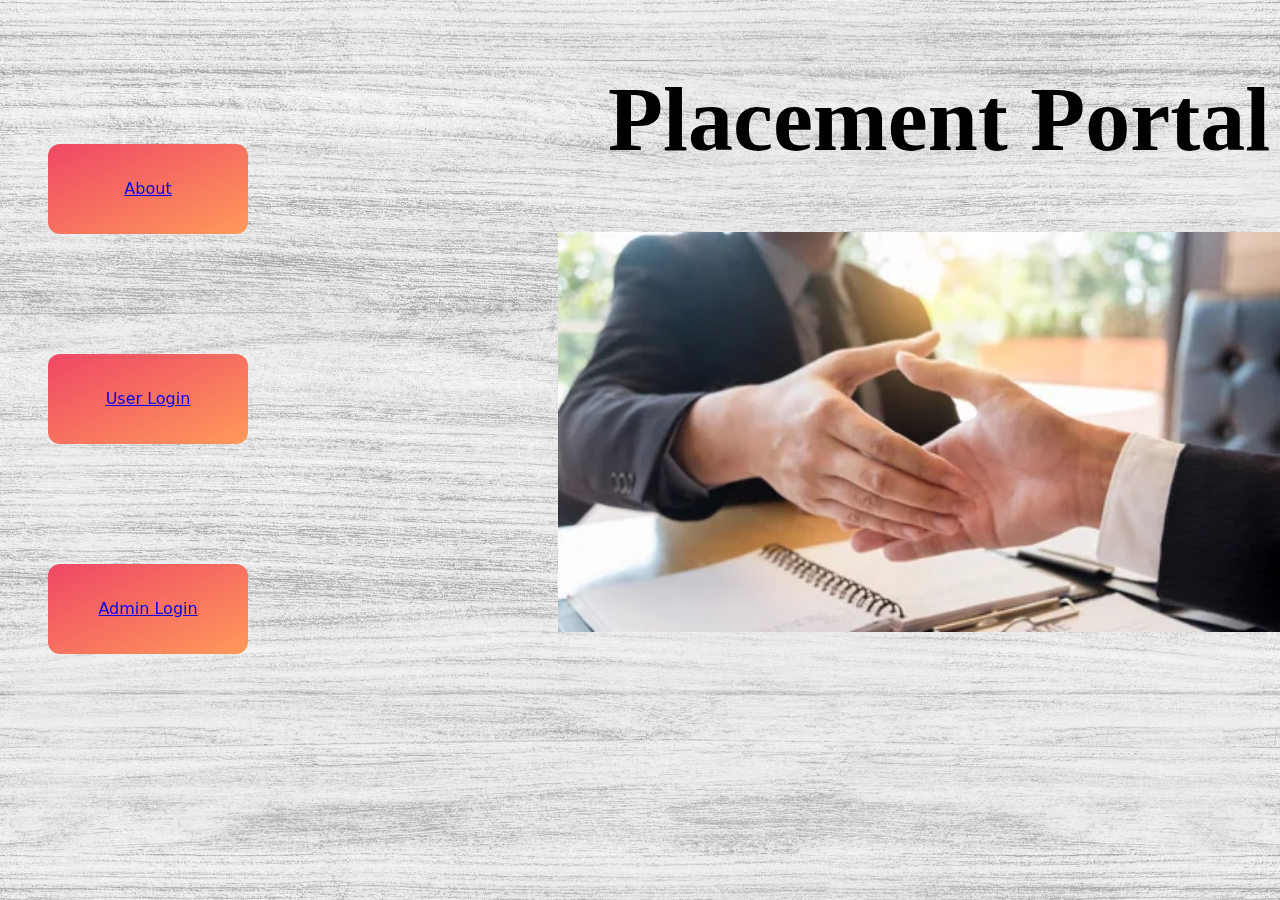
<file: Placement Portal New/index.html>
<!DOCTYPE html>
<html lang="en">
<head>
    <meta charset="UTF-8">
    <meta http-equiv="X-UA-Compatible" content="IE=edge">
    <meta name="viewport" content="width=device-width, initial-scale=1.0">
    <title>Placement Portal</title>

    <style>
       body{
        position: fixed;
        background-image: url("images/wood.jpg");
        background-position: no-repeat;
        background-size: cover;
        }

nav{
    position: fixed;
    text-align: left;
    text-align: center;
    height: 40px;
}
    
nav button{
    background: linear-gradient(to bottom right, #EF4765, #FF9A5A);
    border: 0;
    border-radius: 12px;
      color: #FFFFFF;
      cursor: pointer;
      display: inline-block;
      font-family: -apple-system,system-ui,"Segoe UI",Roboto,Helvetica,Arial,sans-serif;
      font-size: 16px;
      font-weight: 500;
      line-height: 2.5;
      outline: transparent;
      padding: 0 1rem;
      text-align: center;
      text-decoration: none;
      transition: box-shadow .2s ease-in-out;
      user-select: none;
      -webkit-user-select: none;
      touch-action: manipulation;
      white-space: nowrap;
      margin-top: 120px;
      height: 90px;
      width: 200px;
      margin-right: 1400px;
    }
.full-page{
    position: fixed;
}
    nav.button:not([disabled]):focus {
      box-shadow: 0 0 .25rem rgba(0, 0, 0, 0.5), -.125rem -.125rem 1rem rgba(239, 71, 101, 0.5), .125rem .125rem 1rem rgba(255, 154, 90, 0.5);
    }
    nav.button:not([disabled]):hover {
      box-shadow: 0 0 .25rem rgba(0, 0, 0, 0.5), -.125rem -.125rem 1rem rgba(239, 71, 101, 0.5), .125rem .125rem 1rem rgba(255, 154, 90, 0.5);
    }
    .inner_container{
        margin-left: 550px;
        height: 400px;
        width: 750px;
        position: absolute;
        background-image: url("images/hand.webp");
        background-position: no-repeat;
        background-size: cover;
   }
h1{
    font-size: 90px;
    text-align: center;
    margin-left: 600px;
    
}

    </style>
</head>
<body>
    <div class="full-page">
    
        
    
    <nav>
        <ul id='MenuItems'>
            <div>
                <button><a href="about.html">About</a></button>
            </div>
            <div>
            <button><a href="user index.php">User Login</a></button>
        </div>
        <div>
            <button><a href="admin index.php">Admin Login</a></button>
        </div>
        </ul>
    </nav>
    <h1>Placement Portal</h1>
    <div class="inner_container">
            </div>
    </div>
 </body>
</html>
</file>
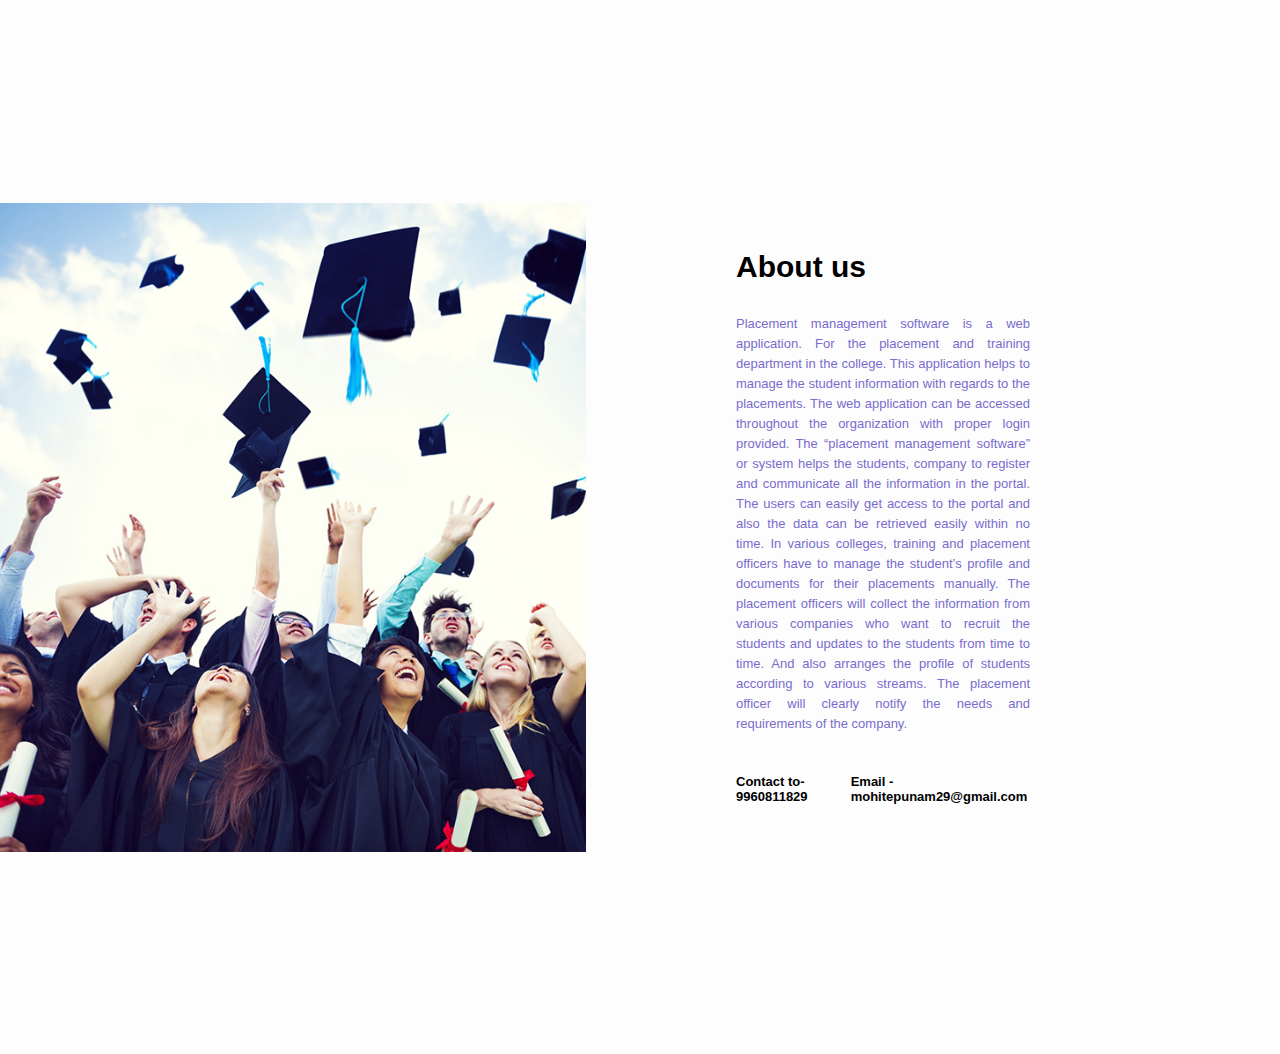
<file: Placement Portal New/about.html>
<!DOCTYPE html>
<html lang="en">
<head>
    <meta charset="UTF-8">
    <meta http-equiv="X-UA-Compatible" content="IE=edge">
    <meta name="viewport" content="width=device-width, initial-scale=1.0">
    <title>About</title>
    <link rel="stylesheet" href="css/about.css">
</head>
<body>
    <div class="full-page">
    <div class="about_section">
        <div class="inner_container">
            <h1>About us</h1>
            <p class="text">
                Placement management software is a web application. For the placement and training department in the college. This application helps to manage the student information with regards to the placements.

The web application can be accessed throughout the organization with proper login provided. The “placement management software” or system helps the students, company to register and communicate all the information in the portal.

The users can easily get access to the portal and also the data can be retrieved easily within no time. In various colleges, training and placement officers have to manage the student’s profile and documents for their placements manually.

The placement officers will collect the information from various companies who want to recruit the students and updates to the students from time to time. And also arranges the profile of students according to various streams. The placement officer will clearly notify the needs and requirements of the company.
            </p>
            <div class="skill">
                <span>Contact to-9960811829</span>
                <span>Email -mohitepunam29@gmail.com</span>
            </div>
           
        </div>
    </div>
</div>
</body>
</html>
</file>
<file: Placement Portal New/css/about.css>
* {
    margin: 0;
    padding: 0;
    font-family: "open Sans", sans-serif;
    box-sizing: border-box;
}

.full-page {
    background-color: rgb(11, 10, 10);
}

body {
    min-height: 100vh;
    display: inline;
    align-items: center;
    justify-content: center;
    border-color: rgb(127, 138, 142);
    background-color: #e32020;
}

.about_section {
    background: url("../images/place9.jpg") no-repeat left;
    background-size: 55%;
    background-color: #fdfdfd;
    overflow: hidden;
    padding: 100px;
}

.inner_container {
    width: 55%;
    float: right;
    background-color: #fdfdfd;
    padding: 150px;
}

.inner_container h1 {
    margin-bottom: 30px;
    font-size: 30px;
    font-weight: 900;
}

.text {
    font-size: 13px;
    color: #796ccd;
    line-height: 20px;
    text-align: justify;
    margin-bottom: 40px;
}

.skill {
    display: flex;
    justify-content: space-between;
    font-weight: 700;
    font-size: 13px;
}
</file>
